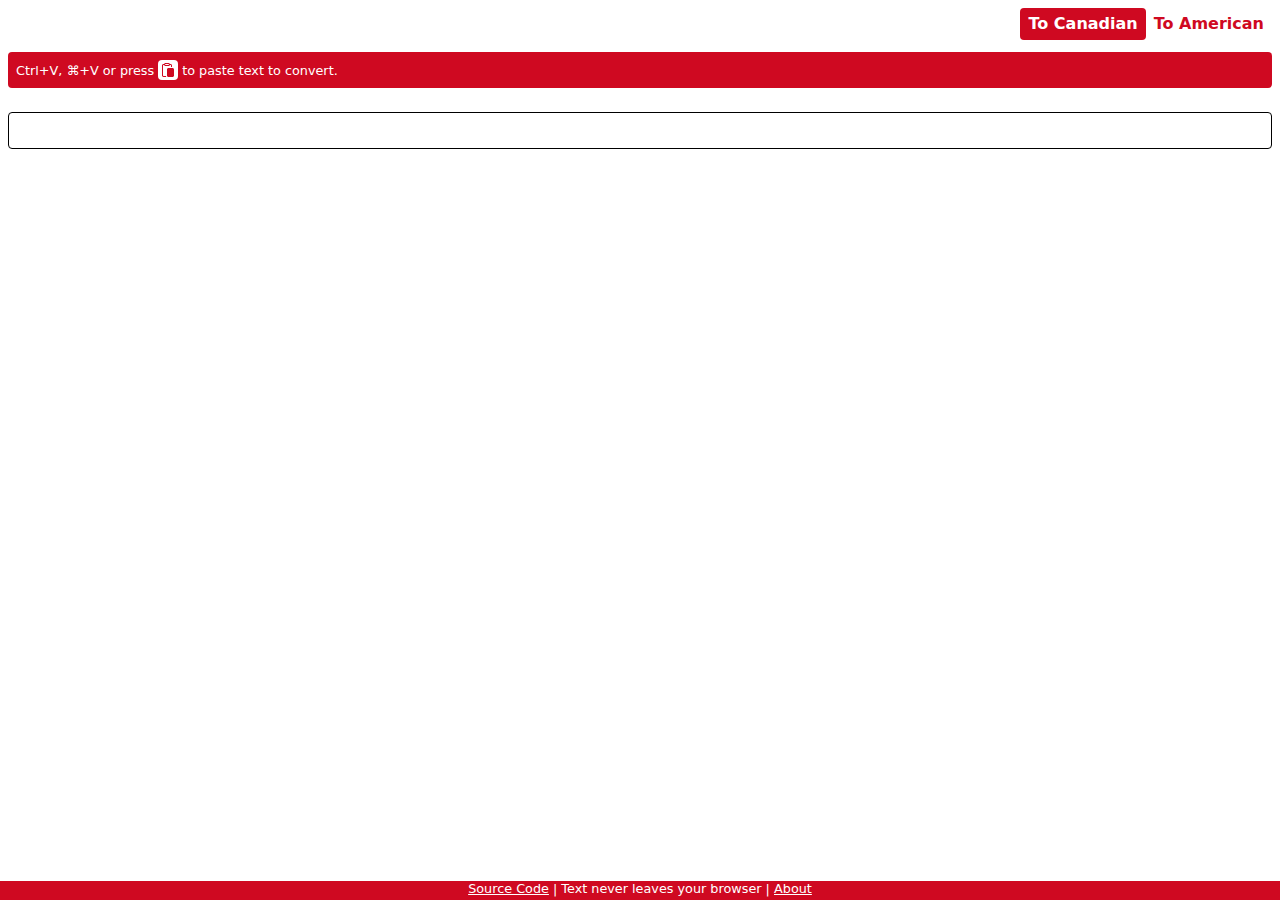
<file: docs/index.html>
<!DOCTYPE html>
<html lang='en'>
<head>
  <meta charset='UTF-8'>
  <meta name='viewport' content='width=device-width, initial-scale=1.0'>
  <title>s/American/Canadian/g</title>
  <link rel="icon" href="data:image/svg+xml,<svg xmlns='http://www.w3.org/2000/svg' viewBox='0 0 100 100'><text y='.9em' font-size='90'>🍁</text></svg>">
  <link rel='stylesheet' href='style.css'>
  <script type='module' src='script.js'></script>
</head>
<body>
    <div autofocus id='input' contenteditable="true"></div>
    <h1><a id='canadian' class='ui' href='#canadian'>To&nbsp;Canadian</a><a id='american' class='ui' href='#american'>To&nbsp;American</a></h1>
    <div id='instructions' class='ui'>
        <div id='ready-note'>Converted text on clipboard ready to paste.</div>
        <div id='paste-note'>
            Ctrl+V, ⌘+V or press
            <svg id='paste' width="20" height="20" viewBox="-2 -2 20 20" fill="none" xmlns="http://www.w3.org/2000/svg">
                <path d="M3.5 2H4.08535C4.29127 1.4174 4.84689 1 5.5 1H8.5C9.15311 1 9.70873 1.4174 9.91465 2H10.5C10.8978 2 11.2794 2.15804 11.5607 2.43934C11.842 2.72064 12 3.10217 12 3.5V5H11V3.5C11 3.36739 10.9473 3.24022 10.8536 3.14645C10.7598 3.05268 10.6326 3 10.5 3H9.91465C9.70873 3.5826 9.15311 4 8.5 4H5.5C4.84689 4 4.29127 3.5826 4.08535 3H3.5C3.36739 3 3.24021 3.05268 3.14645 3.14645C3.05268 3.24021 3 3.36739 3 3.5V13.5C3 13.6326 3.05268 13.7598 3.14645 13.8536C3.24021 13.9473 3.36739 14 3.5 14H6.1115V15H3.5C3.10217 15 2.72064 14.842 2.43934 14.5607C2.15804 14.2794 2 13.8978 2 13.5V3.5C2 3.10218 2.15804 2.72064 2.43934 2.43934C2.72064 2.15804 3.10218 2 3.5 2ZM5.5 2C5.22386 2 5 2.22386 5 2.5C5 2.77614 5.22386 3 5.5 3H8.5C8.77614 3 9 2.77614 9 2.5C9 2.22386 8.77614 2 8.5 2H5.5ZM8.5 6C7.67157 6 7 6.67157 7 7.5V13.5C7 14.3284 7.67157 15 8.5 15H12.5C13.3284 15 14 14.3284 14 13.5V7.5C14 6.67157 13.3284 6 12.5 6H8.5Z" fill="currentcolor"/>
            </svg>
            to paste text to convert.
        </div>
        <div id='copy-note'>
            Ctrl+C, ⌘+C or press
            <svg id='copy' width="20" height="20" viewBox="-2 -2 20 20" fill="none" xmlns="http://www.w3.org/2000/svg">
                <path d="M4.00029 4.08525L4 10.5C4 11.8255 5.03154 12.91 6.33562 12.9947L6.5 13L10.9144 13.0007C10.7083 13.5829 10.1528 14 9.5 14H6C4.34315 14 3 12.6569 3 11V5.5C3 4.84678 3.41754 4.29109 4.00029 4.08525ZM11.5 2C12.3284 2 13 2.67157 13 3.5V10.5C13 11.3284 12.3284 12 11.5 12H6.5C5.67157 12 5 11.3284 5 10.5V3.5C5 2.67157 5.67157 2 6.5 2H11.5Z" fill="currentcolor"/>
            </svg>
            to copy converted text.
        </div>
        <div id='busy-note'>Working, please wait...</div>
    </div>
    <div id='error' class='ui'>
        This page requires a modern browser with JavaScript enabled.<br/>  
        Please use a current version of Chrome, Edge, Firefox, Safari, etc. 
    </div>
    <div id='messages' class='ui'></div>
    <div id='preview' class='ui'></div>
    <div>&nbsp;</div>
    <div id='footer'>
        <a href='https://github.com/bcdev-com/canadian-eh'>Source Code</a> | Text never leaves your browser | <a href='about.html'>About</a>
    </div>
</body>
</html>
</file>
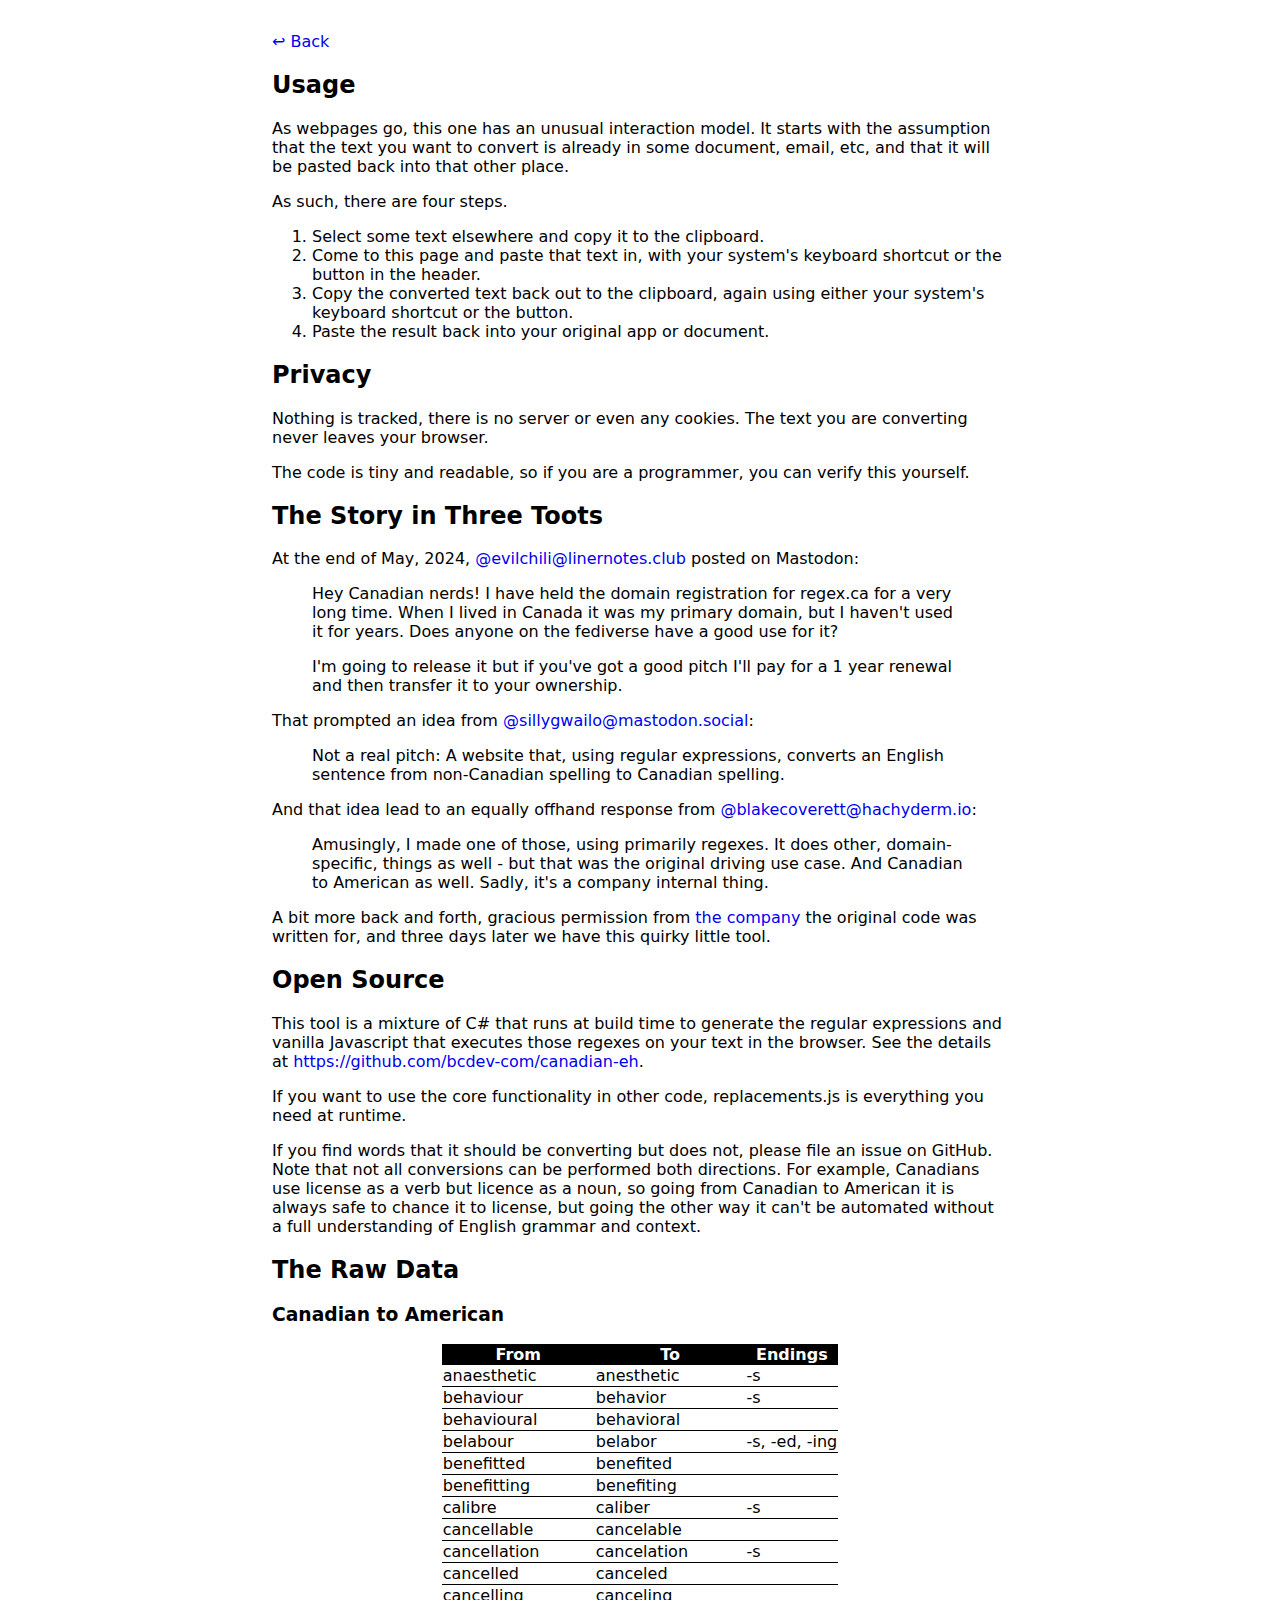
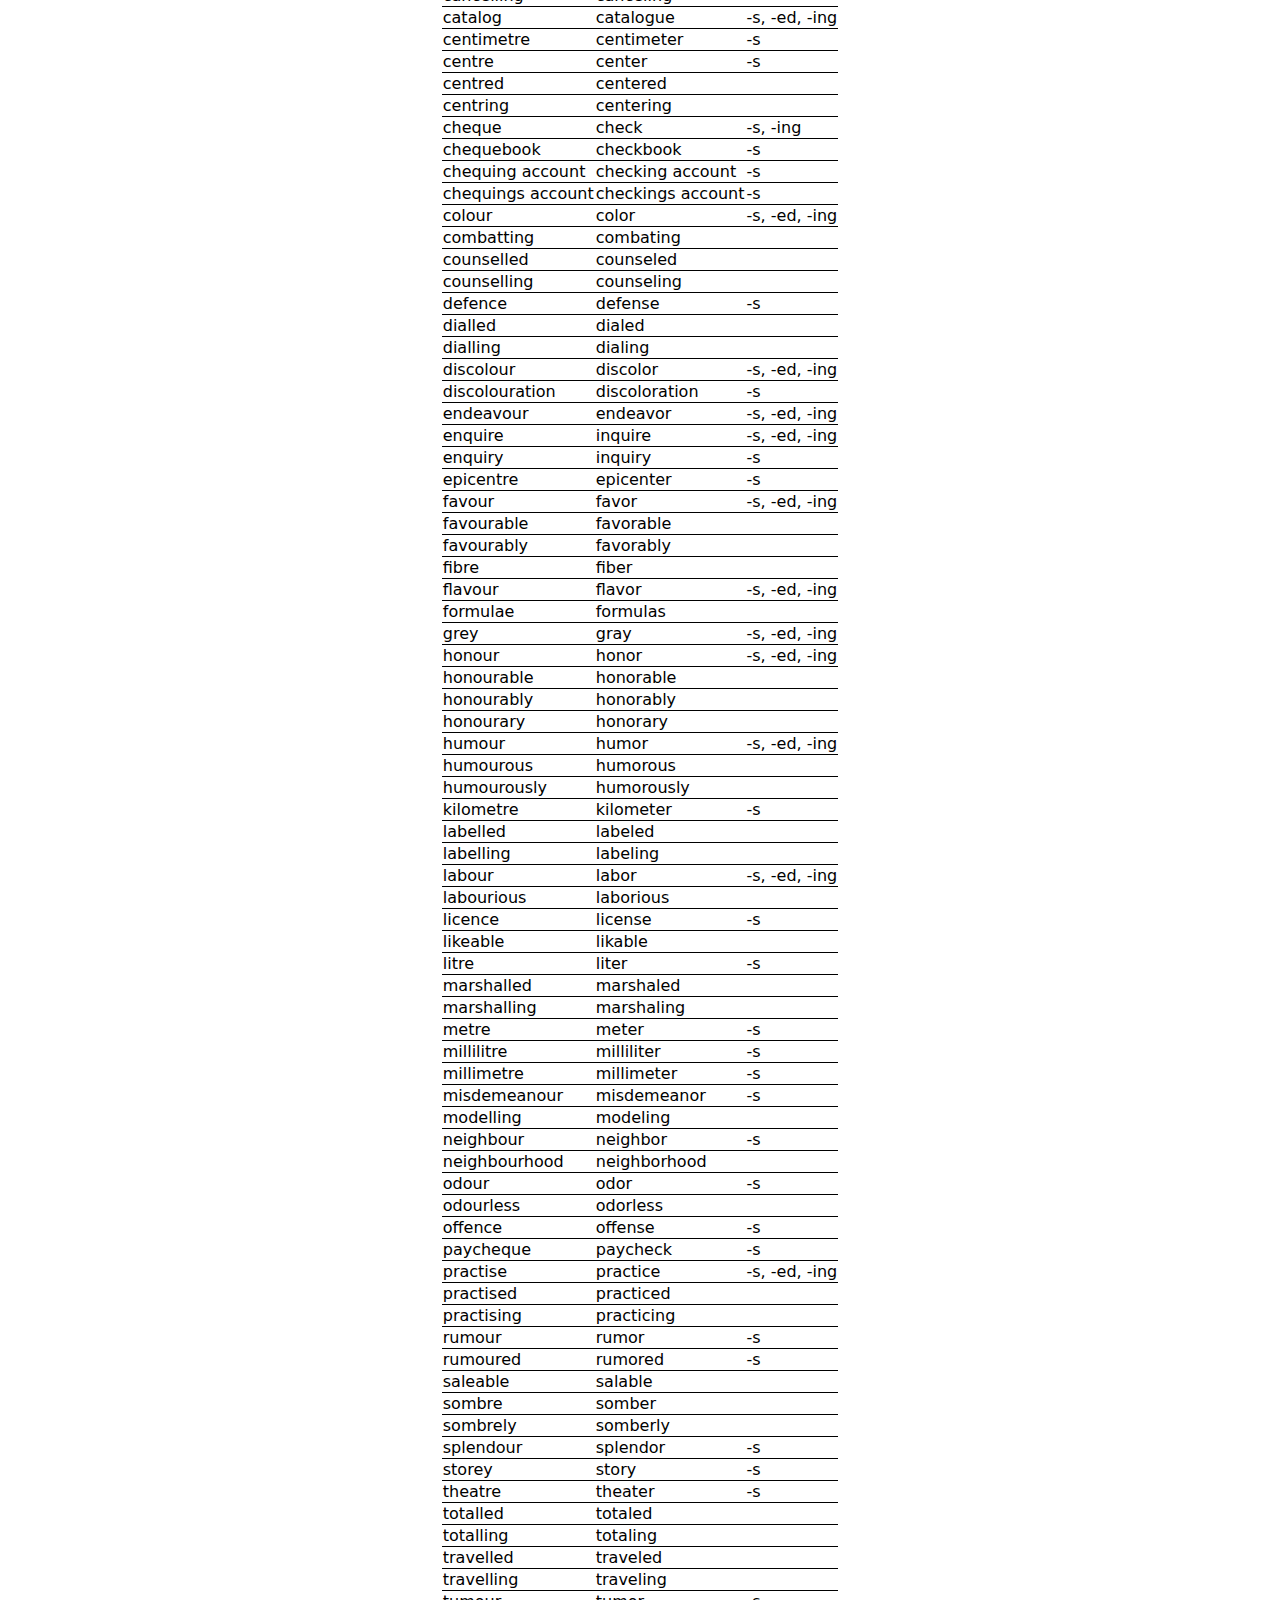
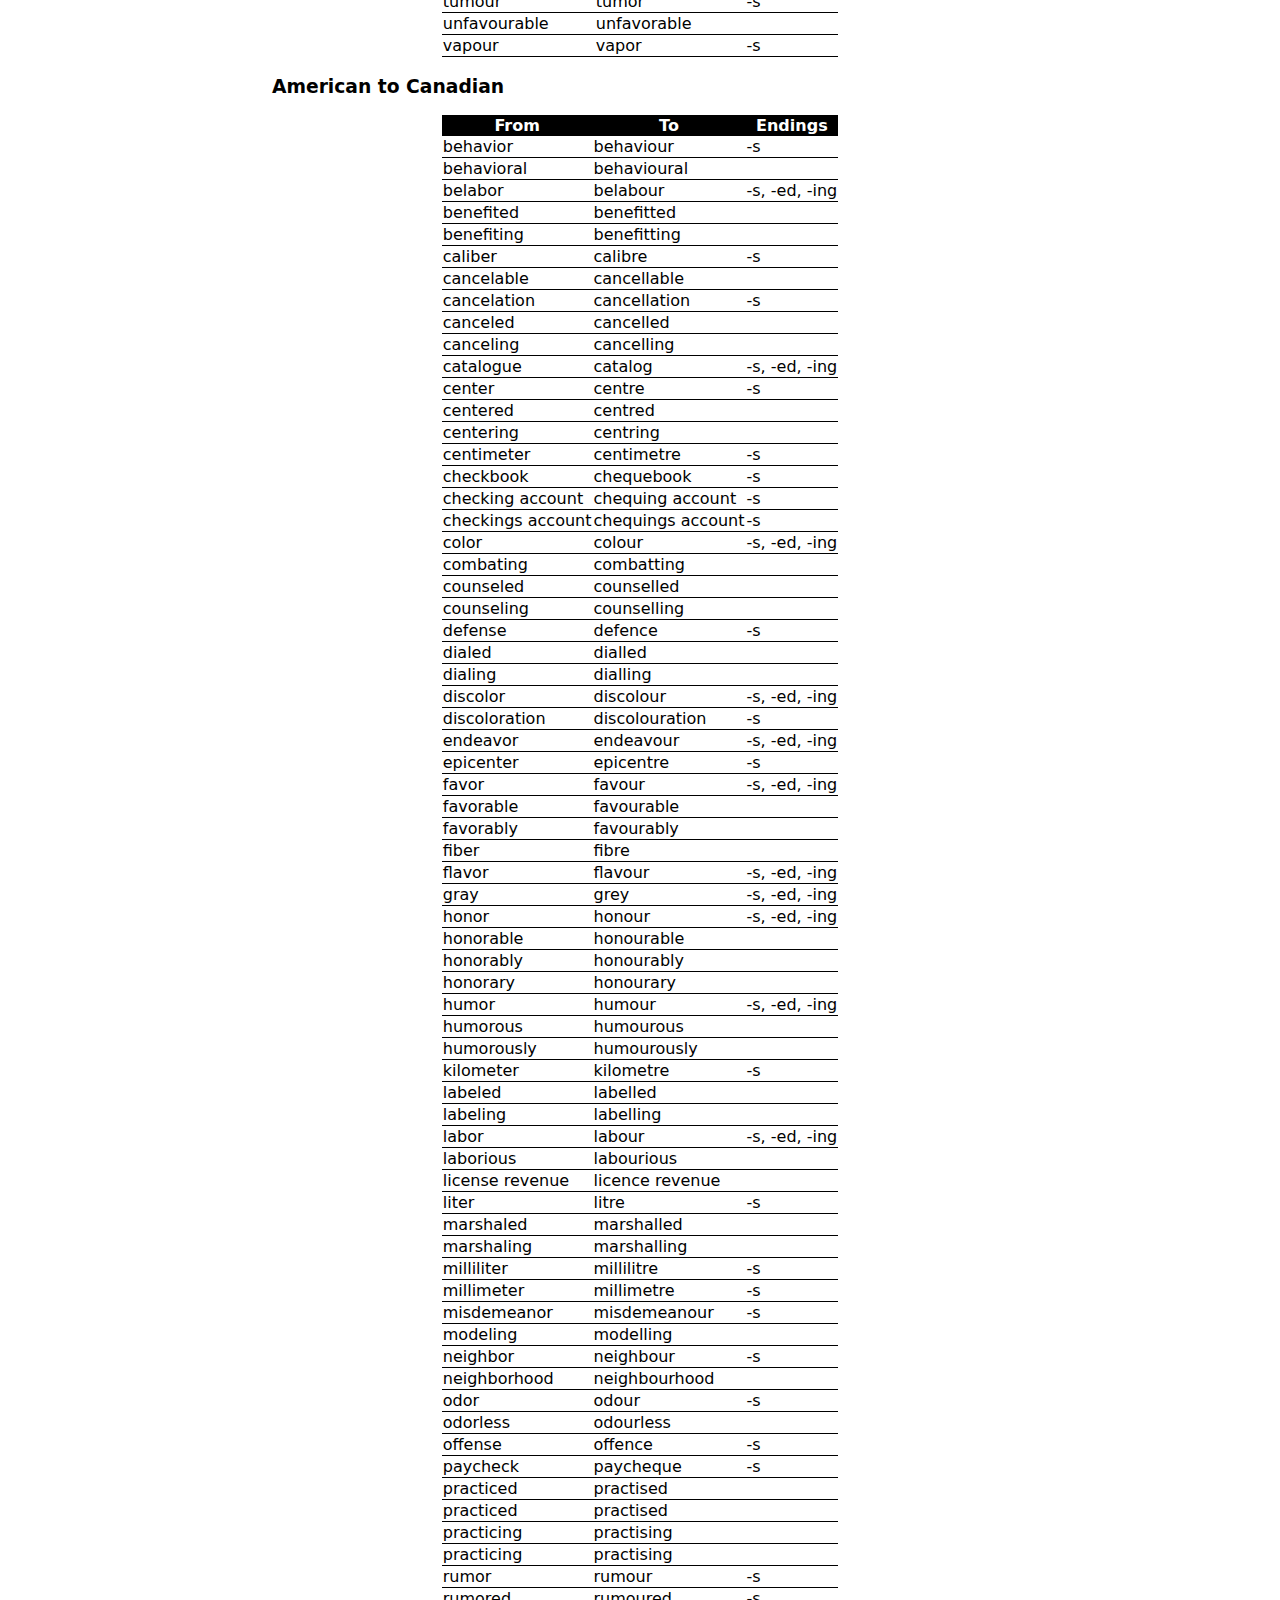
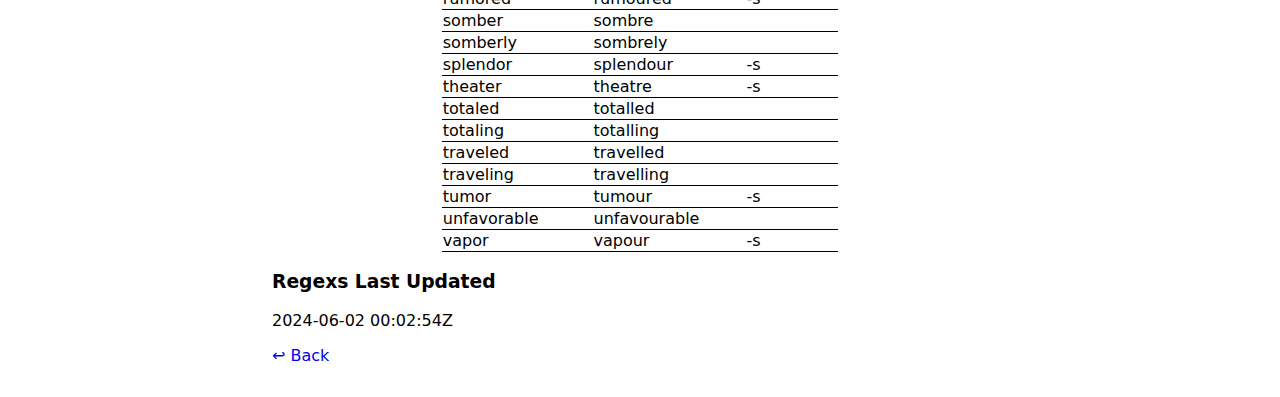
<file: docs/about.html>
<!DOCTYPE html>
<html lang="en">
<head>
    <meta charset="UTF-8">
    <meta name="viewport" content="width=device-width, initial-scale=1.0">
    <title>s/American/Canadian/g</title>
    <link rel="icon" href="data:image/svg+xml,<svg xmlns='http://www.w3.org/2000/svg' viewBox='0 0 100 100'><text y='.9em' font-size='90'>🍁</text></svg>">
    <link rel='stylesheet' href='style.css'>    
</head>
<body>
    <main>
        <a href='/'>↩ Back</a>
        <section>
            <h2>Usage</h2>
            <p>
                As webpages go, this one has an unusual interaction model. 
                It starts with the assumption that the text you want to convert is already in some document, email, etc, and that it will be pasted back into that other place.
            </p>
            <p>
                As such, there are four steps.
                <ol>
                    <li>Select some text elsewhere and copy it to the clipboard.</li>
                    <li>Come to this page and paste that text in, with your system's keyboard shortcut or the button in the header.</li>
                    <li>Copy the converted text back out to the clipboard, again using either your system's keyboard shortcut or the button.</li>
                    <li>Paste the result back into your original app or document.</li>
                </ol>
            </p>
        </section>
        <section>
            <h2>Privacy</h2>
            <p>
                Nothing is tracked, there is no server or even any cookies. 
                The text you are converting never leaves your browser.
            </p>
            <p>
                The code is tiny and readable, so if you are a programmer, you can verify this yourself.
            </p>
        </section>
        <section>
            <h2>The Story in Three Toots</h2>
            <p>
                At the end of May, 2024, <a href='https://linernotes.club/@evilchili' target='_blank'>@evilchili@linernotes.club</a> posted on Mastodon:
                <blockquote>
                    <p>
                        Hey Canadian nerds! I have held the domain registration for regex.ca for a very long time. 
                        When I lived in Canada it was my primary domain, but I haven't used it for years. 
                        Does anyone on the fediverse have a good use for it?
                    </p>
                    <p>
                        I'm going to release it but if you've got a good pitch I'll pay for a 1 year renewal and then transfer it to your ownership. 
                    </p>
                </blockquote>
            </p>
            <p>
                That prompted an idea from <a href='https://mastodon.social/@sillygwailo'>@sillygwailo@mastodon.social</a>:
                <blockquote>
                    Not a real pitch: A website that, using regular expressions, converts an English sentence from non-Canadian spelling to Canadian spelling.
                </blockquote>
            </p>
            <p>
                And that idea lead to an equally offhand response from <a href='https://hachyderm.io/@blakecoverett'>@blakecoverett@hachyderm.io</a>:
                <blockquote>
                    Amusingly, I made one of those, using primarily regexes.  
                    It does other, domain-specific, things as well - but that was the original driving use case.  
                    And Canadian to American as well.  
                    Sadly, it's a company internal thing.
                </blockquote>
            </p>
            A bit more back and forth, gracious permission from <a href='https://accutranglobal.com'>the company</a> the original code was written for, and three days later we have this quirky little tool.
        </section>
        <section>
            <h2>Open Source</h2>
            <p>
                This tool is a mixture of C# that runs at build time to generate the regular expressions and vanilla Javascript that executes those regexes on your text in the browser.
                See the details at <a href='https://github.com/bcdev-com/canadian-eh'>https://github.com/bcdev-com/canadian-eh</a>.
            </p>
            <p>                
                If you want to use the core functionality in other code, replacements.js is everything you need at runtime.
            </p>
            <p>
                If you find words that it should be converting but does not, please file an issue on GitHub.  
                Note that not all conversions can be performed both directions.  
                For example, Canadians use license as a verb but licence as a noun, so going from Canadian to American it is always safe to chance it to license, 
                but going the other way it can't be automated without a full understanding of English grammar and context.
            </p>
        </section>
        <section>
            <h2>The Raw Data</h2>
            <h3>Canadian to American</h3>
            <table id='americanize-documentation'>
  <thead>
    <tr><th>From</th><th>To</th><th>Endings</th></tr>
  </thead>
  <tbody>
    <tr><td>anaesthetic</td><td>anesthetic</td><td>-s</td></tr>
    <tr><td>behaviour</td><td>behavior</td><td>-s</td></tr>
    <tr><td>behavioural</td><td>behavioral</td><td></td></tr>
    <tr><td>belabour</td><td>belabor</td><td>-s, -ed, -ing</td></tr>
    <tr><td>benefitted</td><td>benefited</td><td></td></tr>
    <tr><td>benefitting</td><td>benefiting</td><td></td></tr>
    <tr><td>calibre</td><td>caliber</td><td>-s</td></tr>
    <tr><td>cancellable</td><td>cancelable</td><td></td></tr>
    <tr><td>cancellation</td><td>cancelation</td><td>-s</td></tr>
    <tr><td>cancelled</td><td>canceled</td><td></td></tr>
    <tr><td>cancelling</td><td>canceling</td><td></td></tr>
    <tr><td>catalog</td><td>catalogue</td><td>-s, -ed, -ing</td></tr>
    <tr><td>centimetre</td><td>centimeter</td><td>-s</td></tr>
    <tr><td>centre</td><td>center</td><td>-s</td></tr>
    <tr><td>centred</td><td>centered</td><td></td></tr>
    <tr><td>centring</td><td>centering</td><td></td></tr>
    <tr><td>cheque</td><td>check</td><td>-s, -ing</td></tr>
    <tr><td>chequebook</td><td>checkbook</td><td>-s</td></tr>
    <tr><td>chequing account</td><td>checking account</td><td>-s</td></tr>
    <tr><td>chequings account</td><td>checkings account</td><td>-s</td></tr>
    <tr><td>colour</td><td>color</td><td>-s, -ed, -ing</td></tr>
    <tr><td>combatting</td><td>combating</td><td></td></tr>
    <tr><td>counselled</td><td>counseled</td><td></td></tr>
    <tr><td>counselling</td><td>counseling</td><td></td></tr>
    <tr><td>defence</td><td>defense</td><td>-s</td></tr>
    <tr><td>dialled</td><td>dialed</td><td></td></tr>
    <tr><td>dialling</td><td>dialing</td><td></td></tr>
    <tr><td>discolour</td><td>discolor</td><td>-s, -ed, -ing</td></tr>
    <tr><td>discolouration</td><td>discoloration</td><td>-s</td></tr>
    <tr><td>endeavour</td><td>endeavor</td><td>-s, -ed, -ing</td></tr>
    <tr><td>enquire</td><td>inquire</td><td>-s, -ed, -ing</td></tr>
    <tr><td>enquiry</td><td>inquiry</td><td>-s</td></tr>
    <tr><td>epicentre</td><td>epicenter</td><td>-s</td></tr>
    <tr><td>favour</td><td>favor</td><td>-s, -ed, -ing</td></tr>
    <tr><td>favourable</td><td>favorable</td><td></td></tr>
    <tr><td>favourably</td><td>favorably</td><td></td></tr>
    <tr><td>fibre</td><td>fiber</td><td></td></tr>
    <tr><td>flavour</td><td>flavor</td><td>-s, -ed, -ing</td></tr>
    <tr><td>formulae</td><td>formulas</td><td></td></tr>
    <tr><td>grey</td><td>gray</td><td>-s, -ed, -ing</td></tr>
    <tr><td>honour</td><td>honor</td><td>-s, -ed, -ing</td></tr>
    <tr><td>honourable</td><td>honorable</td><td></td></tr>
    <tr><td>honourably</td><td>honorably</td><td></td></tr>
    <tr><td>honourary</td><td>honorary</td><td></td></tr>
    <tr><td>humour</td><td>humor</td><td>-s, -ed, -ing</td></tr>
    <tr><td>humourous</td><td>humorous</td><td></td></tr>
    <tr><td>humourously</td><td>humorously</td><td></td></tr>
    <tr><td>kilometre</td><td>kilometer</td><td>-s</td></tr>
    <tr><td>labelled</td><td>labeled</td><td></td></tr>
    <tr><td>labelling</td><td>labeling</td><td></td></tr>
    <tr><td>labour</td><td>labor</td><td>-s, -ed, -ing</td></tr>
    <tr><td>labourious</td><td>laborious</td><td></td></tr>
    <tr><td>licence</td><td>license</td><td>-s</td></tr>
    <tr><td>likeable</td><td>likable</td><td></td></tr>
    <tr><td>litre</td><td>liter</td><td>-s</td></tr>
    <tr><td>marshalled</td><td>marshaled</td><td></td></tr>
    <tr><td>marshalling</td><td>marshaling</td><td></td></tr>
    <tr><td>metre</td><td>meter</td><td>-s</td></tr>
    <tr><td>millilitre</td><td>milliliter</td><td>-s</td></tr>
    <tr><td>millimetre</td><td>millimeter</td><td>-s</td></tr>
    <tr><td>misdemeanour</td><td>misdemeanor</td><td>-s</td></tr>
    <tr><td>modelling</td><td>modeling</td><td></td></tr>
    <tr><td>neighbour</td><td>neighbor</td><td>-s</td></tr>
    <tr><td>neighbourhood</td><td>neighborhood</td><td></td></tr>
    <tr><td>odour</td><td>odor</td><td>-s</td></tr>
    <tr><td>odourless</td><td>odorless</td><td></td></tr>
    <tr><td>offence</td><td>offense</td><td>-s</td></tr>
    <tr><td>paycheque</td><td>paycheck</td><td>-s</td></tr>
    <tr><td>practise</td><td>practice</td><td>-s, -ed, -ing</td></tr>
    <tr><td>practised</td><td>practiced</td><td></td></tr>
    <tr><td>practising</td><td>practicing</td><td></td></tr>
    <tr><td>rumour</td><td>rumor</td><td>-s</td></tr>
    <tr><td>rumoured</td><td>rumored</td><td>-s</td></tr>
    <tr><td>saleable</td><td>salable</td><td></td></tr>
    <tr><td>sombre</td><td>somber</td><td></td></tr>
    <tr><td>sombrely</td><td>somberly</td><td></td></tr>
    <tr><td>splendour</td><td>splendor</td><td>-s</td></tr>
    <tr><td>storey</td><td>story</td><td>-s</td></tr>
    <tr><td>theatre</td><td>theater</td><td>-s</td></tr>
    <tr><td>totalled</td><td>totaled</td><td></td></tr>
    <tr><td>totalling</td><td>totaling</td><td></td></tr>
    <tr><td>travelled</td><td>traveled</td><td></td></tr>
    <tr><td>travelling</td><td>traveling</td><td></td></tr>
    <tr><td>tumour</td><td>tumor</td><td>-s</td></tr>
    <tr><td>unfavourable</td><td>unfavorable</td><td></td></tr>
    <tr><td>vapour</td><td>vapor</td><td>-s</td></tr>
  </tbody>
</table>
            <h3>American to Canadian</h3>
            <table id='canadianize-documentation'>
  <thead>
    <tr><th>From</th><th>To</th><th>Endings</th></tr>
  </thead>
  <tbody>
    <tr><td>behavior</td><td>behaviour</td><td>-s</td></tr>
    <tr><td>behavioral</td><td>behavioural</td><td></td></tr>
    <tr><td>belabor</td><td>belabour</td><td>-s, -ed, -ing</td></tr>
    <tr><td>benefited</td><td>benefitted</td><td></td></tr>
    <tr><td>benefiting</td><td>benefitting</td><td></td></tr>
    <tr><td>caliber</td><td>calibre</td><td>-s</td></tr>
    <tr><td>cancelable</td><td>cancellable</td><td></td></tr>
    <tr><td>cancelation</td><td>cancellation</td><td>-s</td></tr>
    <tr><td>canceled</td><td>cancelled</td><td></td></tr>
    <tr><td>canceling</td><td>cancelling</td><td></td></tr>
    <tr><td>catalogue</td><td>catalog</td><td>-s, -ed, -ing</td></tr>
    <tr><td>center</td><td>centre</td><td>-s</td></tr>
    <tr><td>centered</td><td>centred</td><td></td></tr>
    <tr><td>centering</td><td>centring</td><td></td></tr>
    <tr><td>centimeter</td><td>centimetre</td><td>-s</td></tr>
    <tr><td>checkbook</td><td>chequebook</td><td>-s</td></tr>
    <tr><td>checking account</td><td>chequing account</td><td>-s</td></tr>
    <tr><td>checkings account</td><td>chequings account</td><td>-s</td></tr>
    <tr><td>color</td><td>colour</td><td>-s, -ed, -ing</td></tr>
    <tr><td>combating</td><td>combatting</td><td></td></tr>
    <tr><td>counseled</td><td>counselled</td><td></td></tr>
    <tr><td>counseling</td><td>counselling</td><td></td></tr>
    <tr><td>defense</td><td>defence</td><td>-s</td></tr>
    <tr><td>dialed</td><td>dialled</td><td></td></tr>
    <tr><td>dialing</td><td>dialling</td><td></td></tr>
    <tr><td>discolor</td><td>discolour</td><td>-s, -ed, -ing</td></tr>
    <tr><td>discoloration</td><td>discolouration</td><td>-s</td></tr>
    <tr><td>endeavor</td><td>endeavour</td><td>-s, -ed, -ing</td></tr>
    <tr><td>epicenter</td><td>epicentre</td><td>-s</td></tr>
    <tr><td>favor</td><td>favour</td><td>-s, -ed, -ing</td></tr>
    <tr><td>favorable</td><td>favourable</td><td></td></tr>
    <tr><td>favorably</td><td>favourably</td><td></td></tr>
    <tr><td>fiber</td><td>fibre</td><td></td></tr>
    <tr><td>flavor</td><td>flavour</td><td>-s, -ed, -ing</td></tr>
    <tr><td>gray</td><td>grey</td><td>-s, -ed, -ing</td></tr>
    <tr><td>honor</td><td>honour</td><td>-s, -ed, -ing</td></tr>
    <tr><td>honorable</td><td>honourable</td><td></td></tr>
    <tr><td>honorably</td><td>honourably</td><td></td></tr>
    <tr><td>honorary</td><td>honourary</td><td></td></tr>
    <tr><td>humor</td><td>humour</td><td>-s, -ed, -ing</td></tr>
    <tr><td>humorous</td><td>humourous</td><td></td></tr>
    <tr><td>humorously</td><td>humourously</td><td></td></tr>
    <tr><td>kilometer</td><td>kilometre</td><td>-s</td></tr>
    <tr><td>labeled</td><td>labelled</td><td></td></tr>
    <tr><td>labeling</td><td>labelling</td><td></td></tr>
    <tr><td>labor</td><td>labour</td><td>-s, -ed, -ing</td></tr>
    <tr><td>laborious</td><td>labourious</td><td></td></tr>
    <tr><td>license revenue</td><td>licence revenue</td><td></td></tr>
    <tr><td>liter</td><td>litre</td><td>-s</td></tr>
    <tr><td>marshaled</td><td>marshalled</td><td></td></tr>
    <tr><td>marshaling</td><td>marshalling</td><td></td></tr>
    <tr><td>milliliter</td><td>millilitre</td><td>-s</td></tr>
    <tr><td>millimeter</td><td>millimetre</td><td>-s</td></tr>
    <tr><td>misdemeanor</td><td>misdemeanour</td><td>-s</td></tr>
    <tr><td>modeling</td><td>modelling</td><td></td></tr>
    <tr><td>neighbor</td><td>neighbour</td><td>-s</td></tr>
    <tr><td>neighborhood</td><td>neighbourhood</td><td></td></tr>
    <tr><td>odor</td><td>odour</td><td>-s</td></tr>
    <tr><td>odorless</td><td>odourless</td><td></td></tr>
    <tr><td>offense</td><td>offence</td><td>-s</td></tr>
    <tr><td>paycheck</td><td>paycheque</td><td>-s</td></tr>
    <tr><td>practiced</td><td>practised</td><td></td></tr>
    <tr><td>practiced</td><td>practised</td><td></td></tr>
    <tr><td>practicing</td><td>practising</td><td></td></tr>
    <tr><td>practicing</td><td>practising</td><td></td></tr>
    <tr><td>rumor</td><td>rumour</td><td>-s</td></tr>
    <tr><td>rumored</td><td>rumoured</td><td>-s</td></tr>
    <tr><td>somber</td><td>sombre</td><td></td></tr>
    <tr><td>somberly</td><td>sombrely</td><td></td></tr>
    <tr><td>splendor</td><td>splendour</td><td>-s</td></tr>
    <tr><td>theater</td><td>theatre</td><td>-s</td></tr>
    <tr><td>totaled</td><td>totalled</td><td></td></tr>
    <tr><td>totaling</td><td>totalling</td><td></td></tr>
    <tr><td>traveled</td><td>travelled</td><td></td></tr>
    <tr><td>traveling</td><td>travelling</td><td></td></tr>
    <tr><td>tumor</td><td>tumour</td><td>-s</td></tr>
    <tr><td>unfavorable</td><td>unfavourable</td><td></td></tr>
    <tr><td>vapor</td><td>vapour</td><td>-s</td></tr>
  </tbody>
</table>
            <h3>Regexs Last Updated</h3>
            <p>2024-06-02 00:02:54Z</p>
        </section>
        <a href='/'>↩ Back</a>
    </main>
</body>
</html>
</file>
<file: docs/style.css>
*, *::before, *::after {
    box-sizing: border-box;
    font-family: system-ui;
}
body { 
    margin: 0;
    padding: 0;
    height: 100dvh;
    background: white;
    color: black;
    --highlight: #666666;
    --rounding: 0.25rem;
}
body:has(#american:target) {
    --highlight: navy;
    --highlight: #3a5aa6;
}
body:has(#canadian:target) {
    --highlight: darkred;
    --highlight: #cf0921;
}

a, a:visited, a:active {
    text-decoration: none;
}
a:hover {
    text-decoration: underline;
}

.ui { 
    padding: 0.5rem; 
    margin: 0.25rem 0.5rem; 
    border-radius: var(--rounding);
}

h1 { 
    font-size: 1rem;
    line-height: 1;
    text-align: right;
    padding: 0; margin: 0 0.5rem;
}
h1>a {
    display: inline-block;
    text-decoration: none;
    margin: 0.5rem 0 !important;
    background: white;
    color: var(--highlight);
}
h1>a:target {
    background: var(--highlight);
    color: white;
}

#instructions { 
    font-size: 0.8rem;
    background: var(--highlight); 
    color: white; 
}
#instructions>div {
    display: none;
    align-items: center;
    gap: 4px;
}
#copy, #paste {
    background: white;
    color: var(--highlight);
    border-radius: var(--rounding);
    cursor: pointer;
}

#error { 
    background: darkred; 
    color: white; 
}
#preview { 
    border: 1px solid black;
    margin-bottom: 2rem;
}
#footer {
    position: fixed;
    bottom: 0rem;
    padding-bottom: 0.25rem; 
    width: 100dvw;   
    font-size: 0.8rem;
    text-align: center;
    color: white;
    background: var(--highlight);
    a, a:visited, a:active {
        text-decoration: underline;
        color: white;
    }
}

#input { 
    display: block;
    position: absolute;
    top: 0; left: 0;
    opacity: 0; 
    height: 1px; width: 1px;
    overflow: hidden;
}

main {
    padding: 2rem;
    max-width: 50rem;
    margin: 0 auto;
}
main table {
    margin: 0 auto;
    border-collapse: collapse;
    thead {
        background: black;
        color: white;
    }
    & tbody tr {
        border-bottom: 1px solid black;
    }
}
</file>
